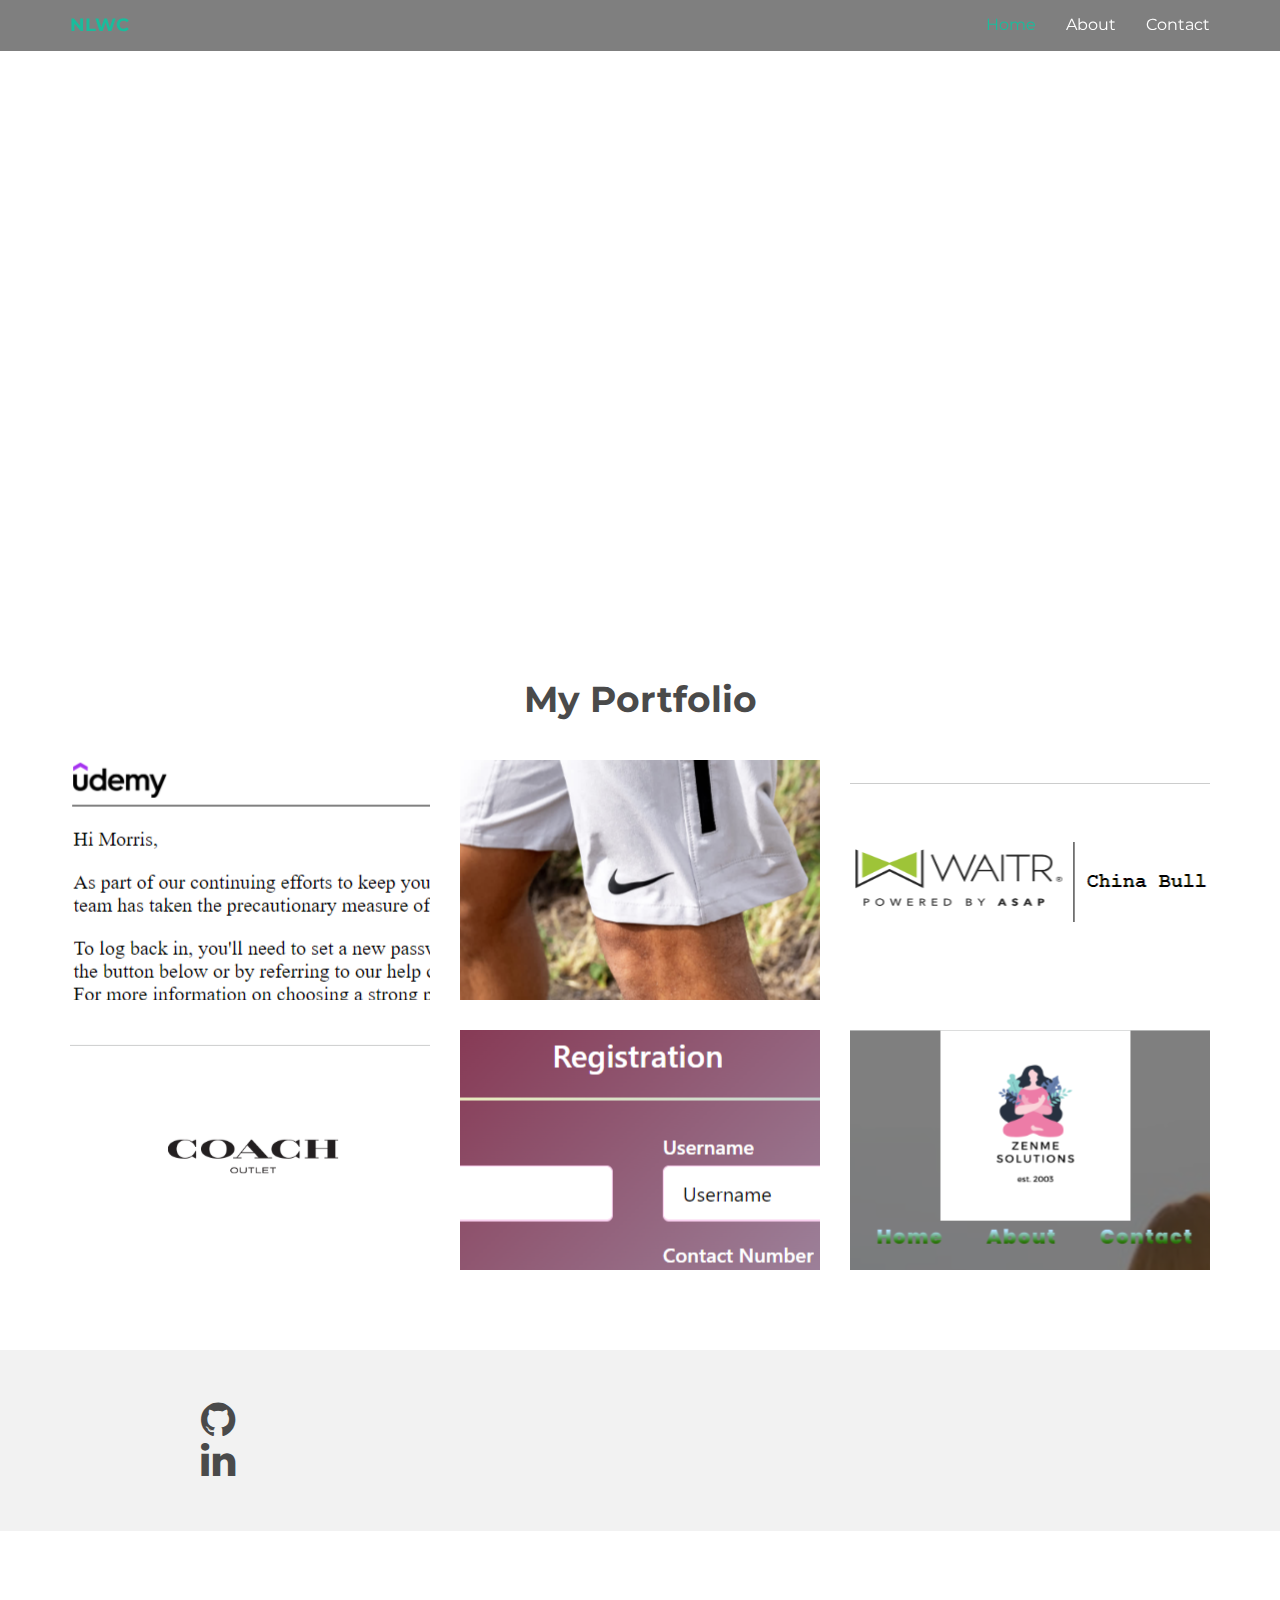
<file: index.html>
<!DOCTYPE html>
<html lang="en">
<head>
  <meta charset="utf-8">
  <title>Nathan Chestand - Portfolio</title>
  <meta content="width=device-width, initial-scale=1.0" name="viewport">
  <meta content="" name="keywords">
  <meta content="" name="description">

  <!-- Favicons -->
  <link href="img/favicon.png" rel="icon">
  <link href="img/apple-touch-icon.png" rel="apple-touch-icon">

  <!-- Google Fonts -->
  <link href="https://fonts.googleapis.com/css?family=Montserrat:300,400,500,700" rel="stylesheet">

  <!-- Bootstrap CSS File -->
  <link href="lib/bootstrap/css/bootstrap.min.css" rel="stylesheet">

  <!-- Libraries CSS Files -->
  <link href="lib/font-awesome/css/font-awesome.min.css" rel="stylesheet">

  <!-- Main Stylesheet File -->
  <link href="css/style.css" rel="stylesheet">


</head>

<body>

  <!-- Static navbar -->
  <div class="navbar navbar-default navbar-fixed-top" role="navigation">
    <div class="container">
      <div class="navbar-header">
        <button type="button" class="navbar-toggle" data-toggle="collapse" data-target=".navbar-collapse">
            <span class="sr-only">Toggle navigation</span>
            <span class="icon-bar"></span>
            <span class="icon-bar"></span>
            <span class="icon-bar"></span>
          </button>
        <a class="navbar-brand" href="index.html">NLWC</a>
      </div>
      <div class="navbar-collapse collapse">
        <ul class="nav navbar-nav navbar-right">
          <li class="active"><a href="index.html">Home</a></li>
          <li><a href="about.html">About</a></li>
          <li><a href="contact.html" class="smoothscroll">Contact</a></li>
        </ul>
      </div>
      <!--/.nav-collapse -->
    </div>
  </div>


  <div id="headerwrap">
    <div class="container">
      <div class="row">
        <div class="col-lg-6 col-lg-offset-3">
          <h4>HELLO EVERYONE, MY NAME IS</h4>
          <h1>NATHAN CHESTAND</h1>
          <h4>WEB DEVELOPER & MUSIC ADDICT</h4>
        </div>
      </div>
    </div>
    <!-- /container -->
  </div>

  <section id="works"></section>
  <div class="container">
    <div class="row centered mt mb">
      <h1>My Portfolio</h1>

      <div class="col-lg-4 col-md-4 col-sm-4 gallery">
        <a href="https://nchestand91.github.io/udemy-email/"><img src="img\udemy thumbnail3.png" class="img-responsive"></a>
      </div>
      <div class="col-lg-4 col-md-4 col-sm-4 gallery">
        <a href="https://nchestand91.github.io/nike-email/"><img src="img\nike.png" class="img-responsive"></a>
      </div>
      <div class="col-lg-4 col-md-4 col-sm-4 gallery">
        <a href="https://nchestand91.github.io/waitr-email/"><img src="img\waitr.png" class="img-responsive"></a>
      </div>
      <div class="col-lg-4 col-md-4 col-sm-4 gallery">
        <a href="https://nchestand91.github.io/coach-email/"><img src="img\coach.png" class="img-responsive"></a>
      </div>
      <div class="col-lg-4 col-md-4 col-sm-4 gallery">
        <a href="https://nchestand91.github.io/Registration-Form/"><img src="img\form.png" class="img-responsive"></a>
      </div>
      <div class="col-lg-4 col-md-4 col-sm-4 gallery">
        <a href="https://nchestand91.github.io/landing-page/"><img src="img\zenme.png" class="img-responsive"></a>
      </div>
    </div>
  </div>

  <div id="social">
    <div class="container">
      <div class="row centered">
        <div class="col-lg-2">
          <a href="https://github.com/Nchestand91"><i class="fa fa-github"></i></a>
          <a href="https://www.linkedin.com/in/nathan-chestand-849500129/"><i class="fa fa-linkedin"></i></a>
        </div>
        </div>

  </div>

      </div>
    </div>
  </div>



  <!-- JavaScript Libraries -->
  <script src="lib/jquery/jquery.min.js"></script>
  <script src="lib/bootstrap/js/bootstrap.min.js"></script>
  <script src="lib/php-mail-form/validate.js"></script>

  <!-- Template Main Javascript File -->
  <script src="js/main.js"></script>

</body>
</html>
</file>
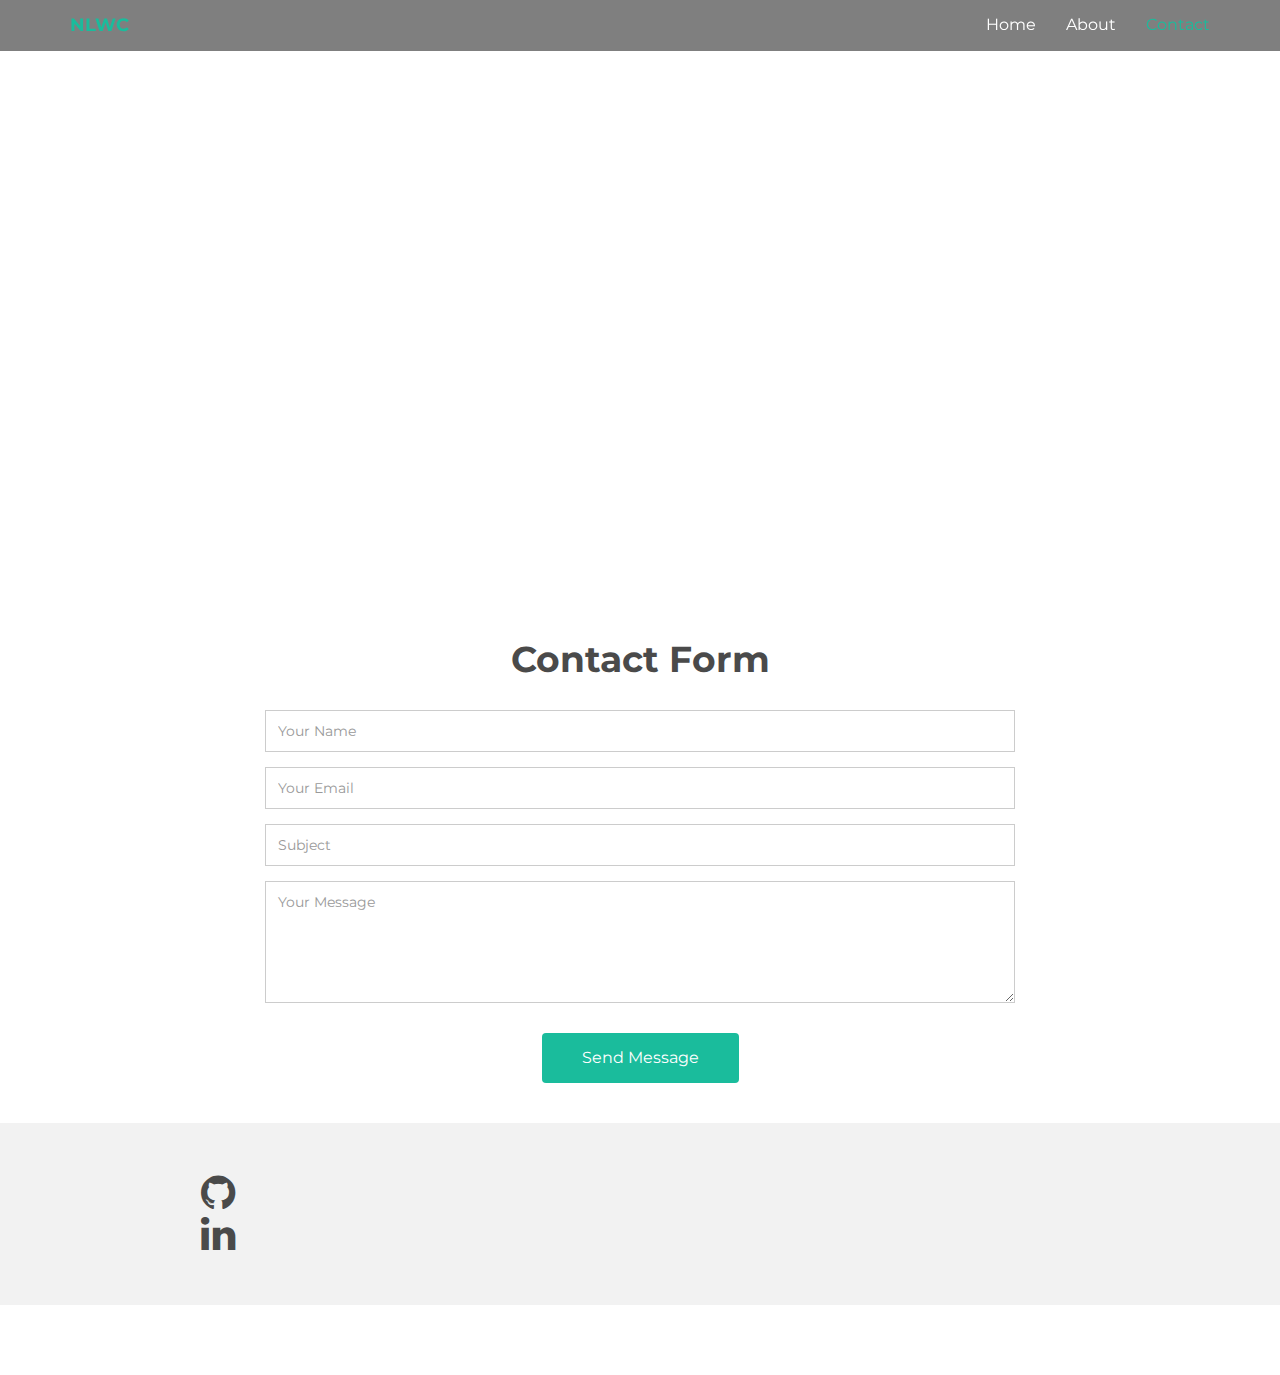
<file: contact.html>
<!DOCTYPE html>
<html lang="en">
<head>
  <meta charset="utf-8">
  <title>Nathan Chestand - Portfolio</title>
  <meta content="width=device-width, initial-scale=1.0" name="viewport">
  <meta content="" name="keywords">
  <meta content="" name="description">

  <!-- Favicons -->
  <link href="img/favicon.png" rel="icon">
  <link href="img/apple-touch-icon.png" rel="apple-touch-icon">

  <!-- Google Fonts -->
  <link href="https://fonts.googleapis.com/css?family=Montserrat:300,400,500,700" rel="stylesheet">

  <!-- Bootstrap CSS File -->
  <link href="lib/bootstrap/css/bootstrap.min.css" rel="stylesheet">

  <!-- Libraries CSS Files -->
  <link href="lib/font-awesome/css/font-awesome.min.css" rel="stylesheet">

  <!-- Main Stylesheet File -->
  <link href="css/style.css" rel="stylesheet">


</head>

<body>

  <!-- Static navbar -->
  <div class="navbar navbar-default navbar-fixed-top" role="navigation">
    <div class="container">
      <div class="navbar-header">
        <button type="button" class="navbar-toggle" data-toggle="collapse" data-target=".navbar-collapse">
            <span class="sr-only">Toggle navigation</span>
            <span class="icon-bar"></span>
            <span class="icon-bar"></span>
            <span class="icon-bar"></span>
          </button>
        <a class="navbar-brand" href="index.html">NLWC</a>
      </div>
      <div class="navbar-collapse collapse">
        <ul class="nav navbar-nav navbar-right">
          <li><a href="index.html">Home</a></li>
          <li><a href="about.html">About</a></li>
          <li class="active"><a href="contact.html" class="smoothscroll">Contact</a></li>
        </ul>
      </div>
      <!--/.nav-collapse -->
    </div>
  </div>


  <div id="contactwrap">
    <div class="container">
      <div class="row">
        <div class="col-lg-6 col-lg-offset-3">
          <h4>THANKS FOR STOPPING BY!</h4>
          <h1>CONTACT ME BY E-MAIL</h1>
        </div>
      </div>
    </div>
    <!-- /container -->
  </div>

  <div id="contact">
    <div class="container">
      <div class="row">
        <div class="col-md-8 col-md-offset-2">
          <h2 class="centered">Contact Form</h2>

          <form class="contact-form php-mail-form" role="form" action="contactform/contactform.php" method="POST">

            <div class="form-group">
              <input type="name" name="name" class="form-control" id="contact-name" placeholder="Your Name" data-rule="minlen:4" data-msg="Please enter at least 4 chars" >
              <div class="validate"></div>
            </div>
            <div class="form-group">
              <input type="email" name="email" class="form-control" id="contact-email" placeholder="Your Email" data-rule="email" data-msg="Please enter a valid email">
              <div class="validate"></div>
            </div>
            <div class="form-group">
              <input type="text" name="subject" class="form-control" id="contact-subject" placeholder="Subject" data-rule="minlen:4" data-msg="Please enter at least 8 chars of subject">
              <div class="validate"></div>
            </div>

            <div class="form-group">
              <textarea class="form-control" name="message" id="contact-message" placeholder="Your Message" rows="5" data-rule="required" data-msg="Please write something for us"></textarea>
              <div class="validate"></div>
            </div>

            <div class="loading"></div>
            <div class="error-message"></div>
            <div class="sent-message">Your message has been sent. Thank you!</div>

            <div class="form-send">
              <button type="submit" class="btn btn-large">Send Message</button>
            </div>

          </form>

        </div>
      </div>
    </div>
  </div>

  <div id="social">
    <div class="container">
      <div class="row centered">
        <div class="col-lg-2">
          <a href="https://github.com/Nchestand91"><i class="fa fa-github"></i></a>
          <a href="https://www.linkedin.com/in/nathan-chestand-849500129/"><i class="fa fa-linkedin"></i></a>
        </div>

      </div>
    </div>
  </div>


  <!-- JavaScript Libraries -->
  <script src="lib/jquery/jquery.min.js"></script>
  <script src="lib/bootstrap/js/bootstrap.min.js"></script>
  <script src="lib/php-mail-form/validate.js"></script>

  <!-- Template Main Javascript File -->
  <script src="js/main.js"></script>

</body>
</html>
</file>
<file: css/style.css>
/**
* Template Name: Instant
* Template URL: https://templatemag.com/instant-bootstrap-personal-template/
* Author: TemplateMag.com
* License: https://templatemag.com/license/
*/

/* ==========================================================================
   Base Styles, Bootstrap Modifications & Fonts Import
   ========================================================================== */


::-moz-selection {
    background: #f2c2c9;
    color: #a4003a;
    text-shadow: none;
}

::selection {
    background: #16a085;
    color: #a4003a;
    text-shadow: none;
}

/*
 * A better looking default horizontal rule
 */

 hr {
    display: block;
    height: 1px;
    border: 0;
    border-top: 1px solid #ccc;
    margin: 1em 0;
    padding: 0;
}

.centered {
	text-align: center
}

.mt {
	margin-top: 80px;
}

.mb {
	margin-bottom: 80px;
}

/* ==========================================================================
   General styles
   ========================================================================== */


body {
    font-family: 'Montserrat', sans-serif;
    font-weight: 400;
    font-size: 16px;

    -webkit-font-smoothing: antialiased;
    -webkit-overflow-scrolling: touch;
}

h1, h2, h3, h4, h5, h6 {
	font-weight: 700;
    color: #4a4a4a;
}

.col-lg-2{
  display: inline-grid;
    justify-content: end;
}


.navbar-brand {
	font-weight: 700;
}

.navbar-default .navbar-brand, .navbar-default .navbar-brand:hover {
	color: #1abc9c;
}

.navbar-default {
	border-color: transparent;
  background-color: rgba(0, 0, 0, 0.5);
}

.navbar-default .navbar-nav > .active > a, .navbar-default .navbar-nav > .active > a:hover, .navbar-default .navbar-nav > .active > a:focus {
	color: #1abc9c;
	background-color: transparent;
}

.navbar-default .navbar-nav > li > a {
	color: #fff;
}

.navbar-default .navbar-nav > li > a:hover, .navbar-default .navbar-nav > li > a:focus {
	color: #1abc9c;
}

.navbar-default .navbar-toggle {
  border: none;
  border-color: #fff;
}

.navbar-default .navbar-toggle:hover {
  background: #666;
}

.navbar-default .navbar-toggle .icon-bar {
  background-color: #fff;
}
/* ==========================================================================
   Wrap Sections
   ========================================================================== */

#headerwrap {
	background: url(https://drscdn.500px.org/photo/6570491/q%3D80_m%3D2000/v2?webp=true&sig=405d6fa2a7853f6b24b71fcf2058760bafe57e36f23a49af36eb247a6dd47cbf) no-repeat center top;
	margin-top: -70px;
	padding-top: 250px;
	text-align:center;
	background-attachment: relative;
	background-position: center center;
	min-height: 650px;
	width: 100%;

    -webkit-background-size: 100%;
    -moz-background-size: 100%;
    -o-background-size: 100%;
    background-size: 100%;

    -webkit-background-size: cover;
    -moz-background-size: cover;
    -o-background-size: cover;
    background-size: cover;
}

#headerwrap h1 {
	color:#ffffff;
	padding-top: 10px;
	padding-bottom: 20px;
	letter-spacing: 4px;
	font-size: 80px;
	font-weight: bold;
}

#headerwrap h4 {
	font-weight: 400;
	color: #ffffff
}

@media (max-width: 768px) {
  #headerwrap {
    padding-top: 180px;
  }
}

#social {
	padding-top: 50px;
	padding-bottom: 50px;
	background-color: #f2f2f2;
}

#social i {
	font-size: 40px;
	color: #4a4a4a
}

#social i:hover {
	color: #1abc9c
}

#footerwrap {
	padding-top: 70px;
	padding-bottom: 50px;
	background-color: #2f2f2f;
}

#footerwrap p {
	color: #f2f2f2;
	margin-left: 10px;
}

#workwrap {
	background: url(../img/work.jpg) no-repeat center top;
	margin-top: -70px;
	padding-top: 250px;
	text-align:center;
	background-attachment: relative;
	background-position: center center;
	min-height: 650px;
	width: 100%;

    -webkit-background-size: 100%;
    -moz-background-size: 100%;
    -o-background-size: 100%;
    background-size: 100%;

    -webkit-background-size: cover;
    -moz-background-size: cover;
    -o-background-size: cover;
    background-size: cover;
}

#workwrap h1 {
	color:#ffffff;
	padding-top: 10px;
	padding-bottom: 20px;
	letter-spacing: 4px;
	font-size: 80px;
	font-weight: bold;
}

#workwrap h4 {
	font-weight: 400;
	color: #ffffff
}

#aboutwrap {
	background: url(https://th.bing.com/th/id/R.794bc9ccdbf1e6b4c027af22167d564a?rik=X8duK21eushCiA&riu=http%3a%2f%2fd3e1m60ptf1oym.cloudfront.net%2fa5201d45-0cde-461c-b2a6-9ad129011155%2f1510250072_X_NEW_ORLEANS_LOUISIANA_wqxga.jpg&ehk=ygS5U3caJiEVQVRo9F2e5Mvkjabndd0UXZyTOFC%2fw2o%3d&risl=&pid=ImgRaw&r=0) no-repeat center top;
	padding-top: 250px;
	text-align:center;
	background-attachment: relative;
	background-position: center center;
	min-height: 550px;
	width: 100%;

    -webkit-background-size: 100%;
    -moz-background-size: 100%;
    -o-background-size: 100%;
    background-size: 100%;

    -webkit-background-size: cover;
    -moz-background-size: cover;
    -o-background-size: cover;
    background-size: cover;
}


/* Gallery */
.gallery {
	margin-top: 30px;
}

.gallery img:hover {
	opacity: 0.4;
}


/* Contact Form */

#contactwrap {
	background: url(https://live.staticflickr.com/398/32539209802_8381c53090_b.jpg) no-repeat center top;
	margin-top: -70px;
	padding-top: 250px;
	text-align:center;
	background-attachment: relative;
	background-position: center center;
	min-height: 650px;
	width: 100%;
  background-size: 100%;
  background-size: cover;
}

#contactwrap h1 {
	color:#ffffff;
	padding-top: 10px;
	padding-bottom: 20px;
	letter-spacing: 4px;
	font-size: 60px;
	font-weight: bold;
}

#contactwrap h4 {
	font-weight: 400;
	color: #ffffff
}

#contact {
  padding: 40px 0;
}

#contact h2 {
  font-size: 36px;
  margin-bottom: 30px;
}

.contact-form label {
   color: #999;
}

.contact-form input, .contact-form textarea {
  padding: 10px 12px;
  border-radius: 0;
  box-shadow: none;
  font-size: 14px;
  height: auto;
}

.contact-form .form-send {
  text-align: center;
}

.contact-form .form-send button  {
  background: #1abc9c;
  border: 0;
  padding: 14px 40px;
  color: #fff;
  transition: 0.4s;
  cursor: pointer;
  font-size: 16px;
  margin-top: 15px;
}

.contact-form .form-send button:hover {
  background: #2addb9;
}

.contact-form .validate {
  display: none;
  color: red;
  margin: 0 0 15px 0;
  font-weight: 400;
  font-size: 13px;
}

.contact-form .loading {
  display: none;
  color: #555;
  background: #fff;
  text-align: center;
  padding: 15px;
  margin: 15px 0;
}

.contact-form .loading:before {
  content: "";
  display: inline-block;
  border-radius: 50%;
  width: 24px;
  height: 24px;
  border: 3px solid #18d26e;
  border-top-color: #eee;
  -webkit-animation: animate-loading 1s linear infinite;
  animation: animate-loading 1s linear infinite;
}

@-webkit-keyframes animate-loading {
  0% {
    -webkit-transform: rotate(0deg);
    transform: rotate(0deg);
  }

  100% {
    -webkit-transform: rotate(360deg);
    transform: rotate(360deg);
  }
}

@keyframes animate-loading {
  0% {
    -webkit-transform: rotate(0deg);
    transform: rotate(0deg);
  }

  100% {
    -webkit-transform: rotate(360deg);
    transform: rotate(360deg);
  }
}

.contact-form .error-message {
  display: none;
  color: #fff;
  background: #ed3c0d;
  text-align: center;
  padding: 15px;
  font-weight: 600;
  margin: 15px 0;
}

.contact-form .sent-message {
  display: none;
  color: #fff;
  background: #18d26e;
  text-align: center;
  padding: 15px;
  font-weight: 600;
  margin: 15px 0;
}

/* Copyrights */

#copyrights {
  background: #222222;
  padding: 20px 0;
  text-align: center;
}

#copyrights p {
  margin-bottom: 5px;
  color: #fff;
}

#copyrights a {
  color: #1abc9c;
}

.credits {
  color: #999;
}
</file>
